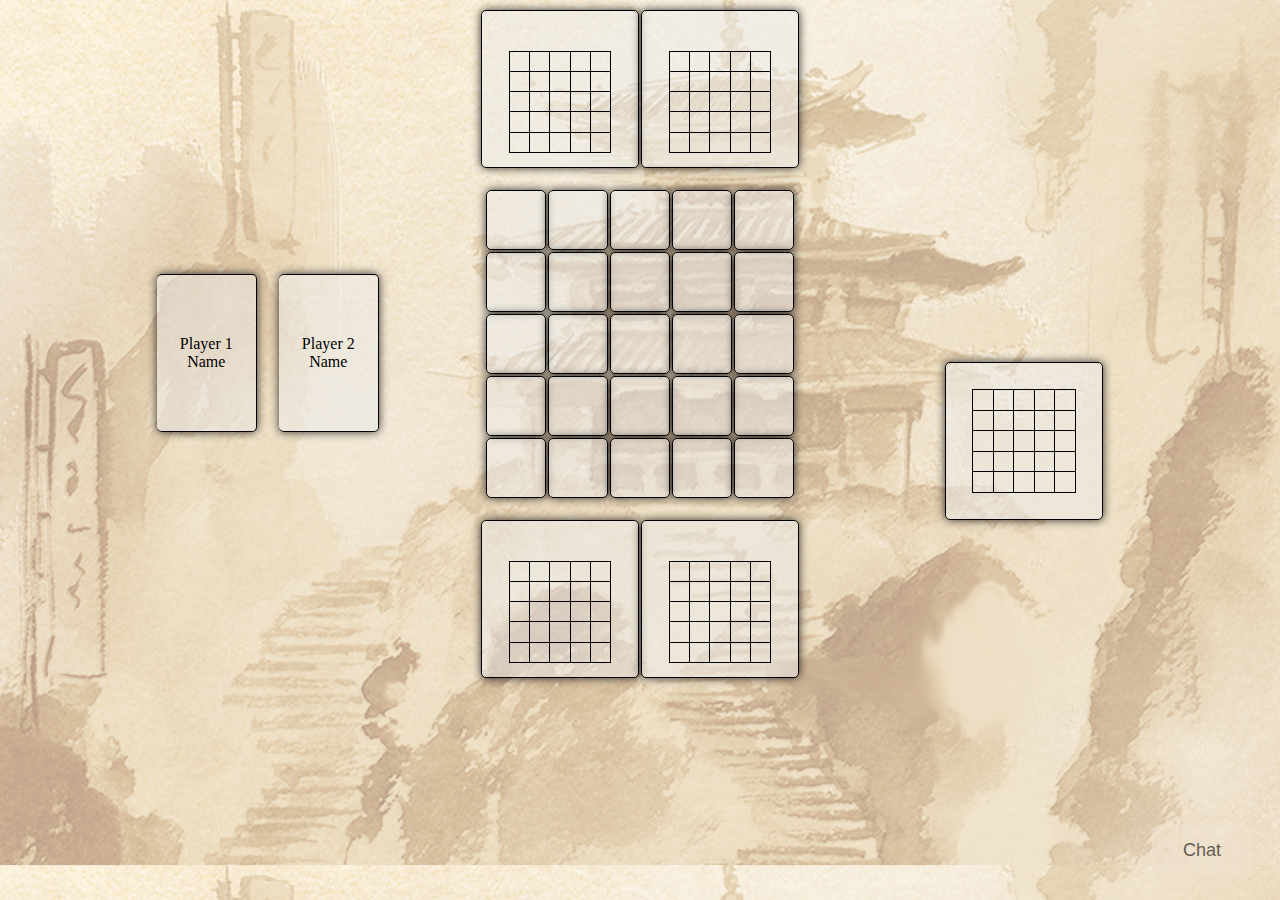
<file: Frontend/game.html>
﻿<!DOCTYPE html>
<html lang="en">
<head>
    <meta charset="UTF-8">
    <meta name="viewport" content="width=device-width, initial-scale=1.0">
    <title>Onitama</title>
    <link rel="stylesheet" type="text/css" href="game.css" />
    <script src="js/game.js"></script>
</head>
<body>
    <table align="center">
        <tr>
            <td class="cards" onclick="selectCard('player2Card1')">
                <div id="player2CardName1" align="center"></div>
                <table id="player2Card1" class="card">
                    <tr>
                        <td class="gridCard"></td>
                        <td class="gridCard"></td>
                        <td class="gridCard"></td>
                        <td class="gridCard"></td>
                        <td class="gridCard"></td>
                    </tr>
                    <tr>
                        <td class="gridCard"></td>
                        <td class="gridCard"></td>
                        <td class="gridCard"></td>
                        <td class="gridCard"></td>
                        <td class="gridCard"></td>
                    </tr>
                    <tr>
                        <td class="gridCard"></td>
                        <td class="gridCard"></td>
                        <td class="gridCard"></td>
                        <td class="gridCard"></td>
                        <td class="gridCard"></td>
                    </tr>
                    <tr>
                        <td class="gridCard"></td>
                        <td class="gridCard"></td>
                        <td class="gridCard"></td>
                        <td class="gridCard"></td>
                        <td class="gridCard"></td>
                    </tr>
                    <tr>
                        <td class="gridCard"></td>
                        <td class="gridCard"></td>
                        <td class="gridCard"></td>
                        <td class="gridCard"></td>
                        <td class="gridCard"></td>
                    </tr>
                </table>
            </td>
            <td class="cards" onclick="selectCard('player2Card2')">
                <div id="player2CardName2" align="center"></div>
                <table id="player2Card2" class="card">
                    <tr>
                        <td class="gridCard"></td>
                        <td class="gridCard"></td>
                        <td class="gridCard"></td>
                        <td class="gridCard"></td>
                        <td class="gridCard"></td>
                    </tr>
                    <tr>
                        <td class="gridCard"></td>
                        <td class="gridCard"></td>
                        <td class="gridCard"></td>
                        <td class="gridCard"></td>
                        <td class="gridCard"></td>
                    </tr>
                    <tr>
                        <td class="gridCard"></td>
                        <td class="gridCard"></td>
                        <td class="gridCard"></td>
                        <td class="gridCard"></td>
                        <td class="gridCard"></td>
                    </tr>
                    <tr>
                        <td class="gridCard"></td>
                        <td class="gridCard"></td>
                        <td class="gridCard"></td>
                        <td class="gridCard"></td>
                        <td class="gridCard"></td>
                    </tr>
                    <tr>
                        <td class="gridCard"></td>
                        <td class="gridCard"></td>
                        <td class="gridCard"></td>
                        <td class="gridCard"></td>
                        <td class="gridCard"></td>
                    </tr>
                </table>
            </td>
        </tr>
    </table>
    <br />
    <div class="lobby">
        <button id="leaveGame" class="leaveGame">Leave</button>
        <table>
            <tr>
                <td id="player1" class="player1">Player 1 Name</td>
                <td id="player2" class="player2">Player 2 Name</td>
            </tr>
        </table>
        <div id="message" class="message"></div>
        <button id="startGame" class="startGame">Start Game</button>
    </div>
    <div class="wrap">
        <table id="board" class="board">
            <tr>
                <td class="grid" id="cell-0-0"></td>
                <td class="grid" id="cell-0-1"></td>
                <td class="grid" id="cell-0-2"></td>
                <td class="grid" id="cell-0-3"></td>
                <td class="grid" id="cell-0-4"></td>
            </tr>
            <tr>
                <td class="grid" id="cell-1-0"></td>
                <td class="grid" id="cell-1-1"></td>
                <td class="grid" id="cell-1-2"></td>
                <td class="grid" id="cell-1-3"></td>
                <td class="grid" id="cell-1-4"></td>
            </tr>
            <tr>
                <td class="grid" id="cell-2-0"></td>
                <td class="grid" id="cell-2-1"></td>
                <td class="grid" id="cell-2-2"></td>
                <td class="grid" id="cell-2-3"></td>
                <td class="grid" id="cell-2-4"></td>
            </tr>
            <tr>
                <td class="grid" id="cell-3-0"></td>
                <td class="grid" id="cell-3-1"></td>
                <td class="grid" id="cell-3-2"></td>
                <td class="grid" id="cell-3-3"></td>
                <td class="grid" id="cell-3-4"></td>
            </tr>
            <tr>
                <td class="grid" id="cell-4-0"></td>
                <td class="grid" id="cell-4-1"></td>
                <td class="grid" id="cell-4-2"></td>
                <td class="grid" id="cell-4-3"></td>
                <td class="grid" id="cell-4-4"></td>
            </tr>
        </table>
        <div class="next_card">
            <div id="nextCardName" align="center"></div>
            <table id="next_card" class="card">
                <tr>
                    <td class="gridCard"></td>
                    <td class="gridCard"></td>
                    <td class="gridCard"></td>
                    <td class="gridCard"></td>
                    <td class="gridCard"></td>
                </tr>
                <tr>
                    <td class="gridCard"></td>
                    <td class="gridCard"></td>
                    <td class="gridCard"></td>
                    <td class="gridCard"></td>
                    <td class="gridCard"></td>
                </tr>
                <tr>
                    <td class="gridCard"></td>
                    <td class="gridCard"></td>
                    <td class="gridCard"></td>
                    <td class="gridCard"></td>
                    <td class="gridCard"></td>
                </tr>
                <tr>
                    <td class="gridCard"></td>
                    <td class="gridCard"></td>
                    <td class="gridCard"></td>
                    <td class="gridCard"></td>
                    <td class="gridCard"></td>
                </tr>
                <tr>
                    <td class="gridCard"></td>
                    <td class="gridCard"></td>
                    <td class="gridCard"></td>
                    <td class="gridCard"></td>
                    <td class="gridCard"></td>
                </tr>
            </table>
        </div>
    </div>
    <br />
    <table align="center">
        <tr>
            <td class="cards" onclick="selectCard('player1Card1')" >
                <div id="player1CardName1" align="center"></div>
                <table id="player1Card1" class="card">
                    <tr>
                        <td class="gridCard"></td>
                        <td class="gridCard"></td>
                        <td class="gridCard"></td>
                        <td class="gridCard"></td>
                        <td class="gridCard"></td>
                    </tr>
                    <tr>
                        <td class="gridCard"></td>
                        <td class="gridCard"></td>
                        <td class="gridCard"></td>
                        <td class="gridCard"></td>
                        <td class="gridCard"></td>
                    </tr>
                    <tr>
                        <td class="gridCard"></td>
                        <td class="gridCard"></td>
                        <td class="gridCard"></td>
                        <td class="gridCard"></td>
                        <td class="gridCard"></td>
                    </tr>
                    <tr>
                        <td class="gridCard"></td>
                        <td class="gridCard"></td>
                        <td class="gridCard"></td>
                        <td class="gridCard"></td>
                        <td class="gridCard"></td>
                    </tr>
                    <tr>
                        <td class="gridCard"></td>
                        <td class="gridCard"></td>
                        <td class="gridCard"></td>
                        <td class="gridCard"></td>
                        <td class="gridCard"></td>
                    </tr>
                </table>
            </td>
            <td class="cards" onclick="selectCard('player1Card2')">
                <div id="player1CardName2" align="center"></div>
                <table id="player1Card2" class="card">
                    <tr>
                        <td class="gridCard"></td>
                        <td class="gridCard"></td>
                        <td class="gridCard"></td>
                        <td class="gridCard"></td>
                        <td class="gridCard"></td>
                    </tr>
                    <tr>
                        <td class="gridCard"></td>
                        <td class="gridCard"></td>
                        <td class="gridCard"></td>
                        <td class="gridCard"></td>
                        <td class="gridCard"></td>
                    </tr>
                    <tr>
                        <td class="gridCard"></td>
                        <td class="gridCard"></td>
                        <td class="gridCard"></td>
                        <td class="gridCard"></td>
                        <td class="gridCard"></td>
                    </tr>
                    <tr>
                        <td class="gridCard"></td>
                        <td class="gridCard"></td>
                        <td class="gridCard"></td>
                        <td class="gridCard"></td>
                        <td class="gridCard"></td>
                    </tr>
                    <tr>
                        <td class="gridCard"></td>
                        <td class="gridCard"></td>
                        <td class="gridCard"></td>
                        <td class="gridCard"></td>
                        <td class="gridCard"></td>
                    </tr>
                </table>
            </td>
        </tr>
    </table>
    <button class="openChatBtn" onclick="openForm()">Chat</button>
    <div class="openChat">
        <form>
            <h1>Chat</h1>
            <label for="msg"><b>Message</b></label>
            <textarea placeholder="Type message.." name="msg" required></textarea>
            <button type="submit" class="btn">Send</button>
            <button type="button" class="btn close" onclick="closeForm()">Close</button>
        </form>
    </div>

</body>
</html>
</file>
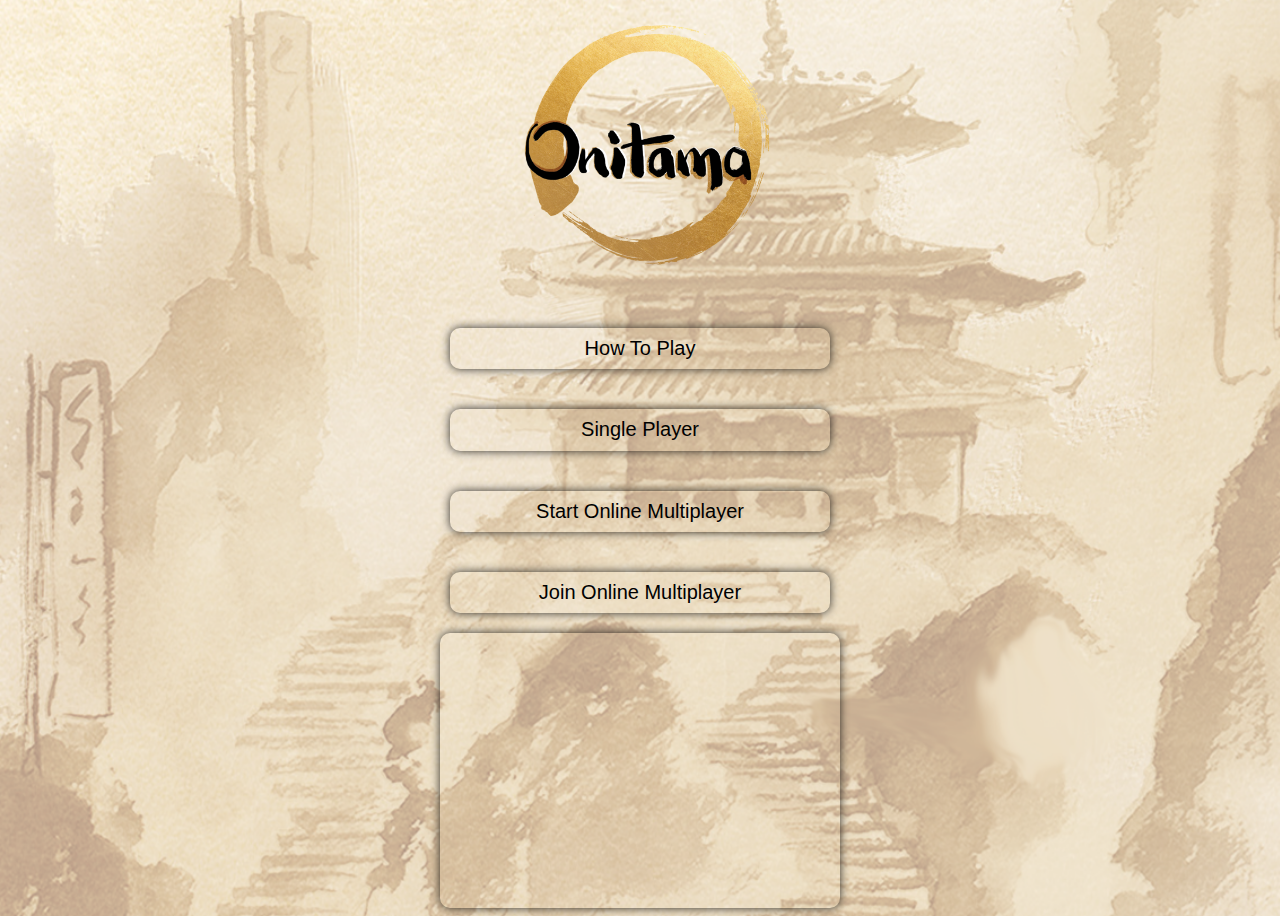
<file: Frontend/lobby.html>
<!DOCTYPE html>
<html>
<head>
    <meta charset="UTF-8">
    <title>Onitama</title>
    <link rel="stylesheet" type="text/css" href="lobby.css" />
    <script src="js/lobby.js"></script>
</head>
<body>
    <div class="logo">
        <img src="images/onitama_logo.webp" alt="Onitama" />
    </div>
    <a id="button1" class="button1"><span>How To Play</span></a>
    <a id="button2" class="button1"><span>Single Player</span></a>
    <a id="button3" class="button1"><span>Start Online Multiplayer</span></a>
    <a id="button4" class="button1"><span>Join Online Multiplayer</span></a>
    <div id="scrollable-list"></div>
</body>
</html>
</file>
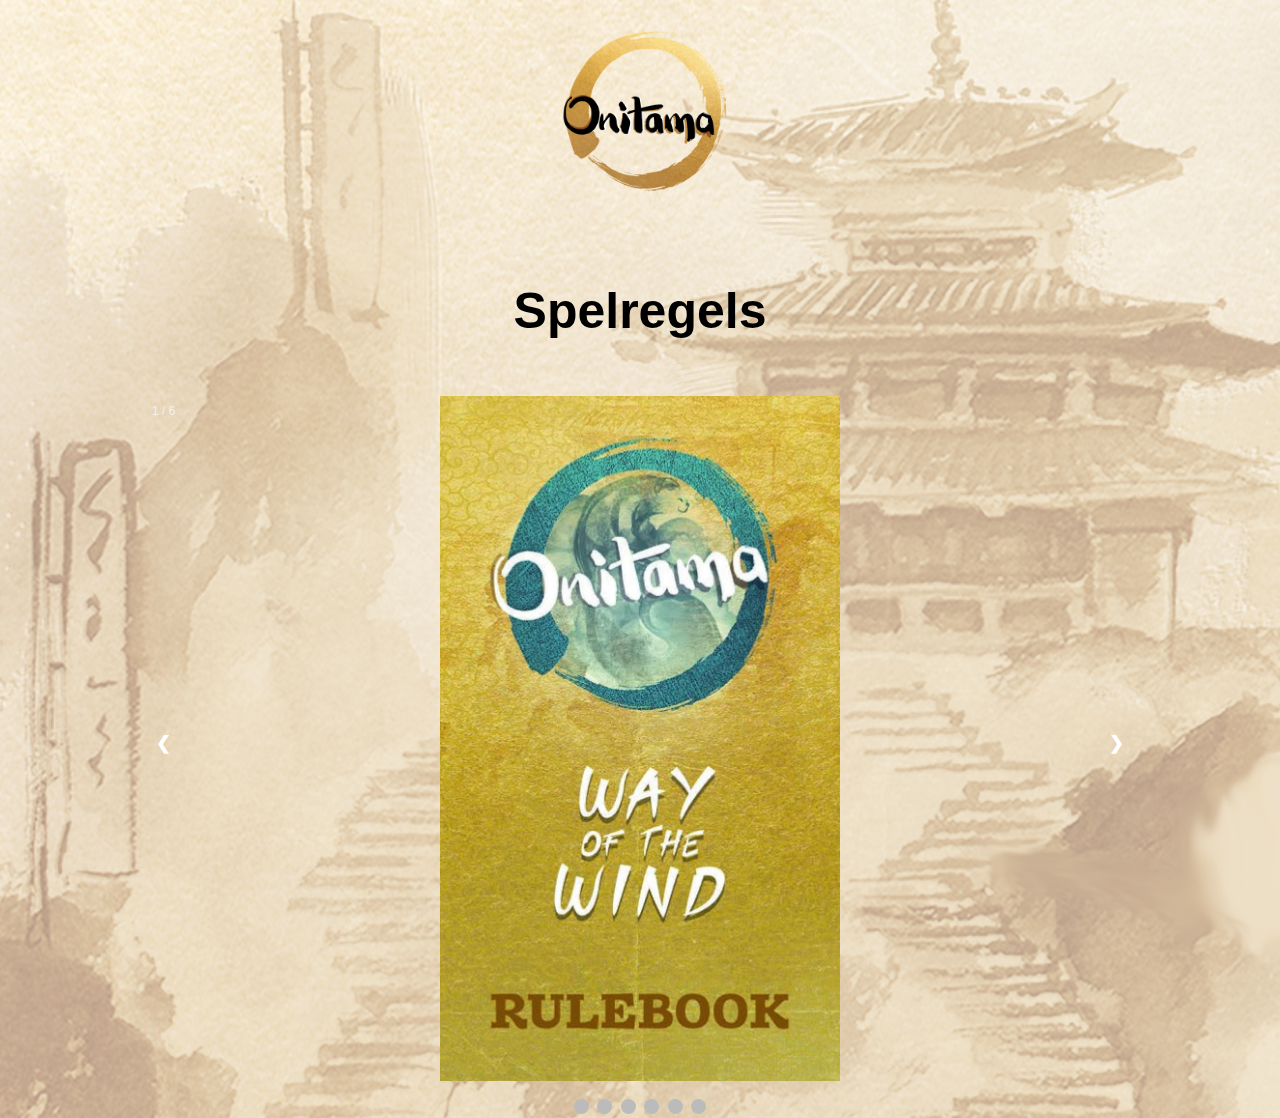
<file: Frontend/regels.html>
﻿<!DOCTYPE html>
<html lang="nl">
<head>
  <meta charset="UTF-8">
  <meta name="viewport" content="width=device-width, initial-scale=1.0">
  <title>Onitama - Ons Team</title>
  <link rel="stylesheet" href="regels.css">
  <script src="js/regels.js"></script>
</head>
<body>
  <header>
      <a href="index.html">
          <img src="images/onitama_logo.webp">
      </a>
  </header>
    <h2>Spelregels</h2>

    <br />
    <br />

<div class="slideshow-container">

<div class="mySlides fade" style="display: block;">
  <div class="numbertext">1 / 6</div>
  <img src="pics/Onitama_Way_of_the_Wind_pagina_1.jpg" style="width: 40%">
  
</div>

<div class="mySlides fade">
  <div class="numbertext">2 / 6</div>
  <img src="pics/Onitama_Way_of_the_Wind_pagina_2.jpg" style="width: 40% ">

</div>

<div class="mySlides fade">
  <div class="numbertext">3 / 6</div>
  <img src="pics/Onitama_Way_of_the_Wind_pagina_3.jpg" style="width: 40% ">
  
</div>

<div class="mySlides fade">
  <div class="numbertext">4 / 6</div>
  <img src="pics/Onitama_Way_of_the_Wind_pagina_4.jpg" style="width: 40% ">
 
</div>

<div class="mySlides fade">
  <div class="numbertext">5 / 6</div>
  <img src="pics/Onitama_Way_of_the_Wind_pagina_5.jpg" style="width: 40% ">
 
</div>

<div class="mySlides fade">
  <div class="numbertext">6 / 6</div>
  <img src="pics/Onitama_Way_of_the_Wind_pagina_6.jpg" style="width: 40% ">
 
</div>


<a class="prev" onclick="plusSlides(-1)">❮</a>
<a class="next" onclick="plusSlides(1)">❯</a>

</div>
<br>

<div style="text-align:center">
    <span class="dot" onclick="currentSlide(1)"></span>
    <span class="dot" onclick="currentSlide(2)"></span>
    <span class="dot" onclick="currentSlide(3)"></span>
    <span class="dot" onclick="currentSlide(4)"></span>
    <span class="dot" onclick="currentSlide(5)"></span>
    <span class="dot" onclick="currentSlide(6)"></span>
</div>

  <footer>
    
  </footer>
</body>
</html>
</file>
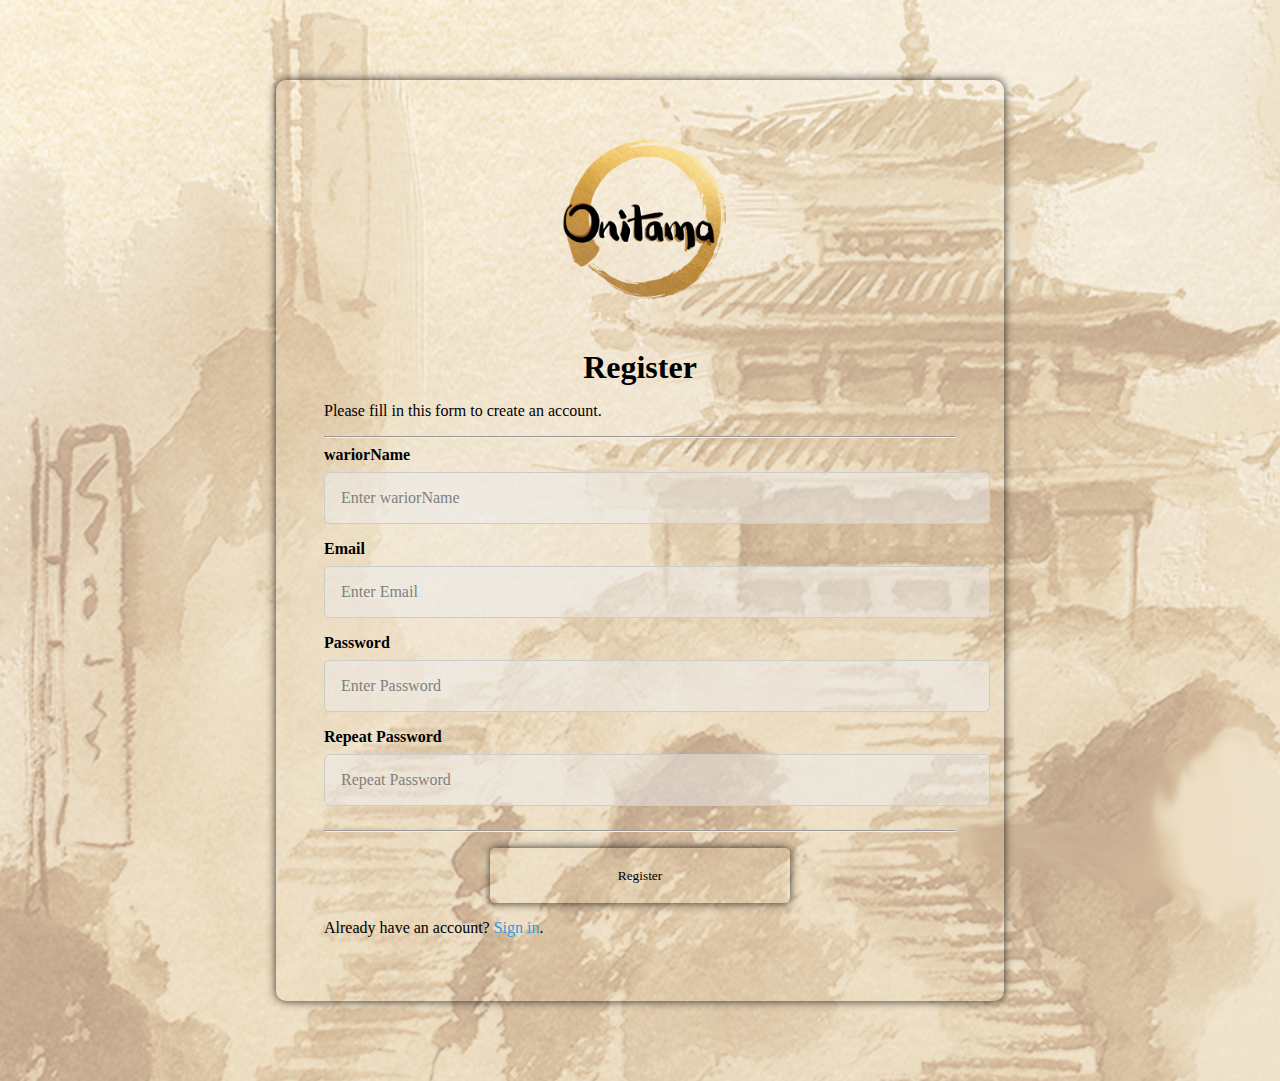
<file: Frontend/register.html>
<!DOCTYPE html>
<html>
<head>
    <meta name="viewport" content="width=device-width, initial-scale=1">
    <link rel="stylesheet" href="register.css">
    <script src="js/register.js"></script>
</head>
<body>
    <form id="registrationForm">
        <div>
            <img src="images/onitama_logo.webp">
            <h1>Register</h1>
            <p>Please fill in this form to create an account.</p>
            <hr>
            <div>
                <label for="wariorName"><b>wariorName</b></label>
                <input type="text" placeholder="Enter wariorName" name="wariorName" id="wariorName">
            </div>
            <div>
                <label for="email"><b>Email</b></label>
                <input type="text" placeholder="Enter Email" name="email" id="email">
            </div>
            <div>
                <label for="psw"><b>Password</b></label>
                <input type="password" placeholder="Enter Password" name="psw" id="psw">
            </div>
            <div>
                <label for="psw-repeat"><b>Repeat Password</b></label>
                <input type="password" placeholder="Repeat Password" name="psw-repeat" id="psw-repeat">
            </div>
            <hr>
            <!--<p>By creating an account you agree to our <a href="#">Terms & Privacy</a>.</p>-->
            <div class="error" id="error-message"></div>
            <button id="button" type="button">Register</button>
        </div>

        <div>
            <p>Already have an account? <a href="index.html">Sign in</a>.</p>
        </div>
    </form>
</body>
</html>
</file>
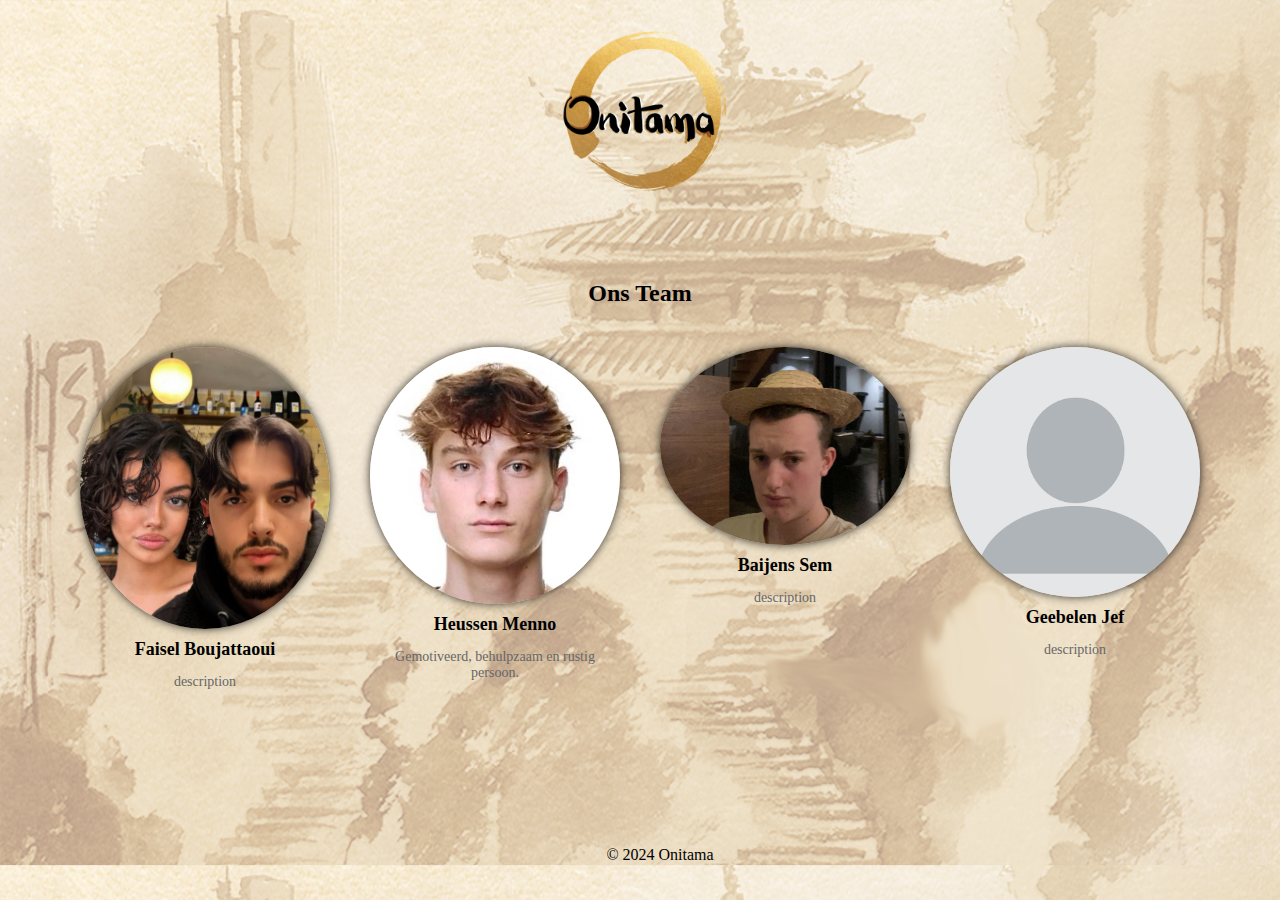
<file: Frontend/team.html>
<!DOCTYPE html>
<html lang="nl">
<head>
  <meta charset="UTF-8">
  <meta name="viewport" content="width=device-width, initial-scale=1.0">
  <title>Onitama - Ons Team</title>
  <link rel="stylesheet" href="team.css">
</head>
<body>
  <header>
      <a href="index.html">
          <img src="images/onitama_logo.webp"> 
      </a>
  </header>
  <main>
    <h2>Ons Team</h2>
    <section class="team-leden">
      <div class="team-lid">
        <img src="pics/Faisel.jpg" alt="Naam Teamlid 1">
        <h3>Faisel Boujattaoui</h3>
        <p>description</p>
      </div>
      <div class="team-lid">
        <img src="pics/mennoo.jpg" alt="Menno">
        <h3>Heussen Menno</h3>
        <p>Gemotiveerd, behulpzaam en rustig persoon. </p>
      </div>
      <div class="team-lid">
        <img src="pics/sem_foto.jpg" alt="Naam Teamlid 3">
        <h3>Baijens Sem</h3>
        <p>description</p>
      </div>
      <div class="team-lid">
      <img src="pics/filler.webp" alt="Naam Teamlid 3">
      <h3>Geebelen Jef</h3>
      <p>description</p>
      </div>
      </section>
  </main>

  <footer>
    <p>&copy; 2024 Onitama</p>
  </footer>
</body>
</html>
</file>
<file: Frontend/game.css>
body {
    background-image: url("images/onitama_wallp.webp");
    background-size: cover;
    height: 100%;
    /*display: flex;
    justify-content: center;
    align-items: center;*/
}
.lobby {
    position: absolute;
    top: 39%;
    left: 16%;
}
.activePlayer {
    border: 3px solid #FFD700 !important; 
    box-shadow: 0px 0px 15px #FFD700 !important;
}
.selectPawn {
    border: 1px solid #FFD700 !important;
    box-shadow: 0px 0px 15px #FFD700 !important;
}
.player1, .player2 {
    border: 1px solid black;
    height: 158px; 
    width: 100px; 
    background-color: rgba(236, 236, 236, 0.5);
    box-shadow: 0px 0px 10px rgba(0, 0, 0, 0.8);
    border-radius: 5px;
    transform: translate(-50%, -50%);
    border-left: 100px;
    justify-content: center;
    box-sizing: border-box; 
    padding: 10px; 
    align-items: center; 
    text-align: center;
}
.player2 {
    position: relative;
    left: 20px;
}
.message {
    display: flex;
    position: relative;
    justify-content: center;
    bottom: 67px;
    right: 20%;
}
.startGame, .leaveGame {
    border-radius: 10px;
    background: transparent;
    border: none;
    color: black;
    text-align: center;
    font-size: 20px;
    font-family: Helvetica, sans-serif;
    width: 90px;
    height: 50px;
    margin: 20px;
    cursor: pointer;
    display: flex;
    position: relative;
    bottom: 70px;
    justify-content: center;
    align-items: center; /* Vertically center the text */
    box-shadow: 0px 0px 10px rgba(0, 0, 0, 0.8);
    transition: font-size 0.2s ease;
}
.startGame:active {
    font-size: 17px; /* Decrease font size when button is pressed */
}
.startGame {
    display: none;
}
.leaveGame {
    display: none;
    width: 80px;
    height: 30px;
    position: relative;
    bottom: 100px;
}
.board {
    display: block;
    margin-left: auto;
    margin-right: auto;
    padding-left: 0%;
}
.grid {
    border: 1px solid black;
    height: 60px; /* Set the desired height for each cell */
    width: 60px; /* Set the desired width for each cell */
    background-color: rgba(236, 236, 236, 0.5);
    border-radius: 5px;
    box-shadow: 0px 0px 10px rgba(0, 0, 0, 0.8);
}
.pawnImg {
    max-width: 100%;
    display: block; /* Ensures the image behaves like a block element */
    margin-left: auto; /* Auto margin on left */
    margin-right: auto; /* Auto margin on right */
}
.cards {
    border: 1px solid black;
    height: 158px; /* Set the desired height for each cell */
    width: 158px; /* Set the desired width for each cell */
    background-color: rgba(236, 236, 236, 0.5);
    border-radius: 5px;
    box-shadow: 0px 0px 10px rgba(0, 0, 0, 0.8);
    transition: border-color 0.3s; /* Smooth transition for border color change */
}
.wrap{
    display:flex;
}
.gridCard {
    border: 1px solid black;
    height: calc(100% / 5);
    width: calc(100% / 5);

}
.next_card {
    height: 158px;
    width: 158px;
    border: 1px solid black;
    background-color: rgba(236, 236, 236, 0.5);
    box-shadow: 0px 0px 10px rgba(0, 0, 0, 0.8);
    border-radius: 5px;
    transform: translate(-50%, -50%);
    position: absolute;
    top: 49%;
    left: 80%;
    height: 158px;
    width: 158px;
}
.card {
    border-collapse: collapse; /* Merge table borders */
    border-spacing: 0; /* Set spacing between table cells to 0 */
    height: calc(100% / 1.5);
    width: calc(100% / 1.5);
    margin-top: calc((100% - 100% / 1.5)/2);
    margin-left: auto;
    margin-right: auto;
}
.selected {
    border: 3px solid red !important; 
}

.highlight {
    background-color: rgba(255, 255, 0, 0.5) !important; 
}

/*#overlay {
    position: fixed;
    top: 0;
    left: 0;
    width: 100%;
    height: 100%;
    background-color: rgba(0, 0, 0, 0.5);*/ /* Semi-transparent black */
    /*display: flex;
    justify-content: center;
    align-items: center;
}

#message {
    background-color: #fff;
    padding: 20px;
    border-radius: 8px;
    box-shadow: 0 0 10px rgba(0, 0, 0, 0.5);
}*/


* {
    box-sizing: border-box;
}

.openChatBtn {
    background-color: #efe2ce;
    color: black;
    padding: 16px 20px;
    border: none;
    font-weight: 500;
    font-size: 18px;
    cursor: pointer;
    opacity: 0.6;
    position: fixed;
    bottom: 23px;
    right: 28px;
    width: 100px;
    border-radius: 10px;
}

.openChat {
    display: none;
    position: fixed;
    bottom: 0;
    right: 15px;
    z-index: 9;
    border-radius: 10px;
}

form {
    max-width: 300px;
    padding: 10px;
    background-color: #d4bc9d;
    border-radius: 10px;
}

    form textarea {
        width: 100%;
        font-size: 18px;
        padding: 15px;
        margin: 5px 0 22px 0;
        border: none;
        font-weight: 500;
        background: #f1e5cd;
        color: rgb(0, 0, 0);
        resize: none;
        min-height: 200px;
        border-radius: 10px;
    }

        form textarea:focus {
            background-color: #cdb396;
            outline: none;
            border-radius: 10px;
        }

    form .btn {
        background-color: #efe2ce;
        color: white;
        padding: 16px 20px;
        font-weight: bold;
        border: none;
        cursor: pointer;
        width: 100%;
        margin-bottom: 10px;
        opacity: 0.8;
        border-radius: 10px;
    }

    form .close {
        background-color: #efe2ce;
        border-radius: 10px;
    }

    form .btn:hover, .openChatBtn:hover {
        opacity: 1;
    }
</file>
<file: Frontend/lobby.css>
body {
    background-image: url("images/onitama_wallp.webp");
    background-size: cover;
    height: 100%;
    display: flex;
    justify-content: center;
    align-items: center;
    height: 100vh;
    flex-direction: column;
    align-items: center; /* Vertically center the text */
}

img {
    display: block;
    margin: 0 auto; /* Centreert het logo horizontaal */
    width: 300px; /* Pas de breedte van het logo aan */
}

#scrollable-list {
    width: 400px;
    height: 300px;
    overflow-y: scroll;
    border: 1px solid #ccc;
    border-radius: 10px;
    background: transparent;
    border: none;
    color: black;
    box-shadow: 0px 0px 10px rgba(0, 0, 0, 0.8);
}
#scrollable-list::-webkit-scrollbar {
    width: 0; /* For Chrome, Safari, and Opera */
}

#scrollable-list {
    scrollbar-width: none; /* For Firefox */
}
.list-item {
    cursor: pointer;
    font-size: 20px;
    display: flex;
    align-items: center;
    justify-content: center;
    height: 40px; /* Adjust height as needed */
    border-bottom: 1px solid #eee; /* Optional: Add a bottom border */
}

.selected {
    background-color: #f0f0f0; /* Style for selected item */
}

.button1 {
    border-radius: 10px;
    background: transparent;
    border: none;
    color: black;
    text-align: center;
    font-size: 20px;
    font-family: Helvetica, sans-serif;
    width: 30%;
    height: 5%;
    margin: 20px;
    transition: all 0.5s;
    cursor: pointer;
    display: flex;
    justify-content: center;
    align-items: center; /* Vertically center the text */
    box-shadow: 0px 0px 10px rgba(0, 0, 0, 0.8);
}

    .button1 span {
        cursor: pointer;
        display: inline-block;
        position: relative;
        transition: 0.5s;
    }

        .button1 span:after {
            content: '\00bb';
            position: absolute;
            opacity: 0;
            top: 0;
            right: -20px;
            transition: 0.5s;
        }

    .button1:hover span {
        padding-right: 25px;
    }

        .button1:hover span:after {
            opacity: 1;
            right: 0;
        }
</file>
<file: Frontend/regels.css>
body {
    font-family: "Comic Sans MS";
    margin: 0;
    padding: 0;
    background-image: url("images/onitama_wallp.webp");
    background-size: cover;
    width: 100%;
}

img {
    display: block;
    margin: 0 auto; /* Centreert het logo horizontaal */
    width: 200px; /* Pas de breedte van het logo aan */
}

header {
    background: transparent;
    color: #fff;
    padding: 20px;
    text-align: center;
}

h1 {
    margin: 0;
}

nav ul {
    list-style: none;
    margin: 0;
    padding: 0;
}

nav li {
    display: inline-block;
    margin-right: 20px;
}

nav a {
    color: black;
    text-decoration: none;
}

.active a {
    font-weight: bold;
}

main {
    padding: 20px;
}

h2 {
    color: black;
    text-align: center;
    margin-bottom: 20px;
    font-size: 50px;
}

* {
    box-sizing: border-box
}

body {
    font-family: Verdana, sans-serif;
    margin: 0
}

.mySlides {
    display: none
}

img {
    vertical-align: middle;
}

/* Slideshow container */
.slideshow-container {
    max-width: 1000px;
    position: relative;
    margin: auto;
}

/* Next & previous buttons */
.prev, .next {
    cursor: pointer;
    position: absolute;
    top: 50%;
    width: auto;
    padding: 16px;
    margin-top: -22px;
    color: white;
    font-weight: bold;
    font-size: 18px;
    transition: 0.6s ease;
    border-radius: 0 3px 3px 0;
    user-select: none;
}

/* Position the "next button" to the right */
.next {
    right: 0;
    border-radius: 3px 0 0 3px;
}

    /* On hover, add a black background color with a little bit see-through */
    .prev:hover, .next:hover {
        background-color: rgba(0,0,0,0.8);
    }

/* Caption text */
.text {
    color: #f2f2f2;
    font-size: 15px;
    padding: 8px 12px;
    position: absolute;
    bottom: 8px;
    width: 100%;
    text-align: center;
}

/* Number text (1/3 etc) */
.numbertext {
    color: #f2f2f2;
    font-size: 12px;
    padding: 8px 12px;
    position: absolute;
    top: 0;
}

/* The dots/bullets/indicators */
.dot {
    cursor: pointer;
    height: 15px;
    width: 15px;
    margin: 0 2px;
    background-color: #bbb;
    border-radius: 50%;
    display: inline-block;
    transition: background-color 0.6s ease;
}

    .active, .dot:hover {
        background-color: #717171;
    }

/* Fading animation */
.fade {
    animation-name: fade;
    animation-duration: 1.5s;
}

@keyframes fade {
    from {
        opacity: .4
    }

    to {
        opacity: 1
    }
}

/* On smaller screens, decrease text size */
@media only screen and (max-width: 300px) {
    .prev, .next, .text {
        font-size: 11px
    }
}

footer {
    background: transparent;
    color: black;
    padding: 20px;
    text-align: center;
    position: absolute;
    bottom: 0;
    width: 100%;
}
</file>
<file: Frontend/register.css>
body {
    background-image: url("images/onitama_wallp.webp");
    background-size: cover;
}

* {
    font-family: "Comic Sans MS";
}

#registrationForm {
    background: transparent;
    margin: 5rem auto;
    padding: 3rem;
    border-radius: 10px; /* Afgeronde hoeken */
    box-shadow: 0px 0px 10px rgba(0, 0, 0, 0.8);
    width: 50%;
}

img {
    display: block;
    margin: 0 auto; /* Centreert het logo horizontaal */
    width: 200px; /* Pas de breedte van het logo aan */
}
#registrationForm h1 {
    color: black;
    font-size: 2rem;
    margin-bottom: 1rem;
    text-align: center;
}

label {
    display: block;
    margin-bottom: 0.5rem;
    font-weight: bold;
    color: black;
}

input[type="text"],
input[type="password"] {
    width: 100%;
    padding: 1rem;
    background-color: rgba(236, 236, 236, 0.5);
    border: 1px solid #ccc;
    border-radius: 5px;
    margin-bottom: 1rem;
    font-size: 16px; /* Pas de lettergrootte aan */
}

input[type="text"]::placeholder,
input[type="password"]::placeholder {
    color: grey;
}

#button {
    background-color: transparent;
    color: black;
    border: none;
    padding: 1.2rem 2rem;
    border-radius: 5px;
    cursor: pointer;
    transition: background-color 0.2s ease-in-out;
    margin-top: 1rem;
    display: block;
    box-shadow: 0px 0px 10px rgba(0, 0, 0, 0.8);
    width: 100%;
    max-width: 300px;
    margin: 0 auto;
}

#button:hover {
    background-color: black;
    color: white;
}

.error {
    color: red;
    margin-bottom: 1rem;
}

a {
    color: #3498db;
    text-decoration: none;
}

a:hover {
    text-decoration: underline;
}

p {
    color: black;
}
</file>
<file: Frontend/team.css>
body {
    font-family: "Comic Sans MS";
    margin: 0;
    padding: 0;
    background-image: url("images/onitama_wallp.webp");
    background-size: cover;
    width: 100%;
}

img {
    display: block;
    margin: 0 auto; /* Centreert het logo horizontaal */
    width: 200px; /* Pas de breedte van het logo aan */
}

header {
    background: transparent;
    color: #fff;
    padding: 20px;
    text-align: center;
}

h1 {
    margin: 0;
}

nav ul {
    list-style: none;
    margin: 0;
    padding: 0;
}

nav li {
    display: inline-block;
    margin-right: 20px;
}

nav a {
    color: black;
    text-decoration: none;
}

.active a {
    font-weight: bold;
}

main {
    padding: 20px;
}

h2 {
    color: black;
    text-align: center;
    margin-bottom: 20px;
}

.team-leden {
    display: flex;
    flex-wrap: wrap;
    justify-content: center;
}

.team-lid {
    width: 250px;
    margin: 20px;
    text-align: center;
}

    .team-lid img {
        width: 100%;
        border-radius: 50%;
        border: none;
        box-shadow: 0px 0px 10px rgba(0, 0, 0, 0.8);
        margin-bottom: 10px;
    }

    .team-lid h3 {
        color: black;
        margin: 0;
        font-size: 18px;
    }

    .team-lid p {
        color: black;
        font-size: 14px;
        color: #666;
    }

footer {
    background: transparent;
    color: black;
    padding: 20px;
    text-align: center;
    position: absolute;
    bottom: 0;
    width: 100%;
}
</file>
